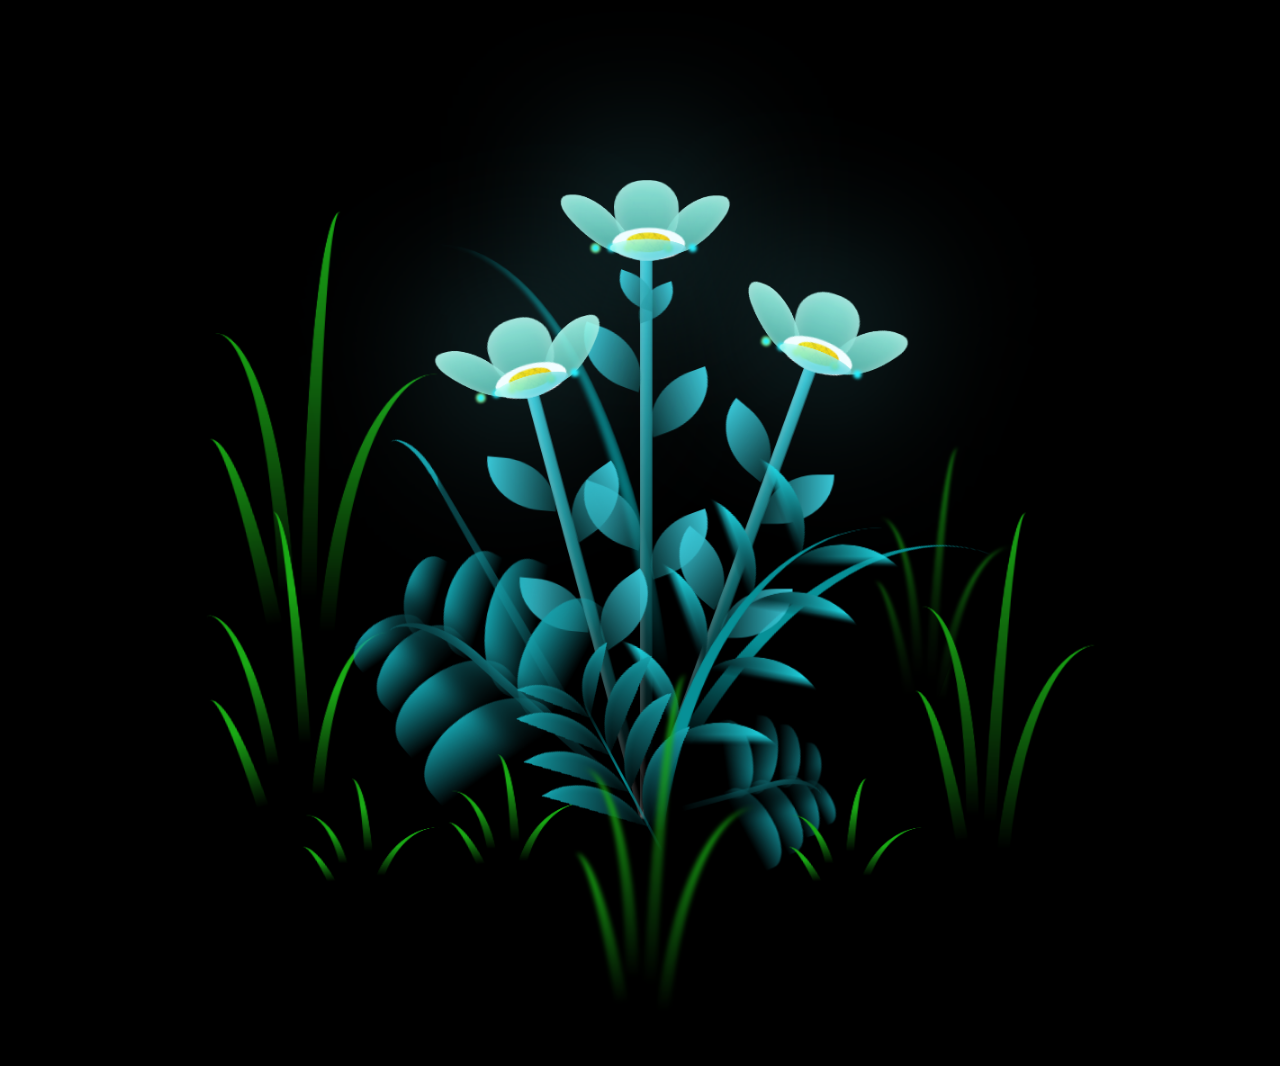
<file: animation.html>
<!DOCTYPE html>
<html lang="tr">
<head>
    <meta charset="UTF-8">
    <meta name="viewport" content="width=device-width, initial-scale=1.0">
    <title>Sana Özel Bir Sürpriz</title>
    <style>
        /* Temel Ayarlar */
        *, *::after, *::before { padding: 0; margin: 0; box-sizing: border-box; }
        :root { --dark-color: #000000; 
                /* ORİJİNAL ANİMASYON RENK TANIMLARI */
                --flower-petal-light: #a7ffee;
                --flower-petal-dark: #39c6d6; 
                --stem-color: #159faa;        
                --petal-shadow: rgba(255, 255, 255, 0.5); 
        }
        
        body {
            background-color: var(--dark-color);
            display: flex;
            justify-content: center;
            align-items: flex-end; 
            min-height: 100vh;
            overflow: hidden;
        }

        /* --- PC/MASAÜSTÜ AYARLARI (Varsayılan: Geniş Ekranlar) --- */
        /* PC'de orijinal boyutu koru */
        .flowers { position: relative; transform: scale(0.9); }
        .flower { position: absolute; bottom: 10vmin; transform-origin: bottom center; z-index: 10; --fl-speed: 0.8s; }
        
        
        /* --- MOBİL AYARLAR (Media Query: Maksimum 768px genişlik için) --- */
    @media (max-width: 768px) {
    /* Çiçeğin mobil boyutu (Hala küçük geliyorsa 1.4, 1.5 gibi değerlere çıkarabilirsiniz) */
    .flowers { 
        transform: scale(1.3); 
    }
    
    /* Çiçeği tam ortalamak için flower sınıfını güncelliyoruz */
    .flower { 
        /* Dikey Ortalamayı Garanti Eder */
        bottom: 50%; 
        transform: translateY(50%); 

        /* Yatay Ortalamayı Garanti Eder */
        left: 50%;
        transform: translateX(-50%) translateY(50%); /* Dikey transform ile birleştirildi */
    }
}

        /* ----- ÇİÇEK ANİMASYONU CSS'İNİN GERİ KALANI (HİÇ DEĞİŞMEYEN KISIM) ----- */
        .night { position: fixed; left: 50%; top: 0; transform: translateX(-50%); width: 100%; height: 100%; filter: blur(0.1vmin); }

        .flower--1 { animation: moving-flower-1 4s linear infinite; }
        .flower--1 .flower__line { height: 70vmin; animation-delay: 0.3s; }
        .flower--1 .flower__line__leaf--1 { animation: blooming-leaf-right var(--fl-speed) 1.6s backwards; }
        .flower--1 .flower__line__leaf--2 { animation: blooming-leaf-right var(--fl-speed) 1.4s backwards; }
        .flower--1 .flower__line__leaf--3 { animation: blooming-leaf-left var(--fl-speed) 1.2s backwards; }
        .flower--1 .flower__line__leaf--4 { animation: blooming-leaf-left var(--fl-speed) 1s backwards; }
        .flower--1 .flower__line__leaf--5 { animation: blooming-leaf-right var(--fl-speed) 1.8s backwards; }
        .flower--1 .flower__line__leaf--6 { animation: blooming-leaf-left var(--fl-speed) 2s backwards; }
        .flower--2 { left: 50%; transform: rotate(20deg); animation: moving-flower-2 4s linear infinite; }
        .flower--2 .flower__line { height: 60vmin; animation-delay: 0.6s; }
        .flower--2 .flower__line__leaf--1 { animation: blooming-leaf-right var(--fl-speed) 1.9s backwards; }
        .flower--2 .flower__line__leaf--2 { animation: blooming-leaf-right var(--fl-speed) 1.7s backwards; }
        .flower--2 .flower__line__leaf--3 { animation: blooming-leaf-left var(--fl-speed) 1.5s backwards; }
        .flower--2 .flower__line__leaf--4 { animation: blooming-leaf-left var(--fl-speed) 1.3s backwards; }
        .flower--3 { left: 50%; transform: rotate(-15deg); animation: moving-flower-3 4s linear infinite; }
        .flower--3 .flower__line { animation-delay: 0.9s; }
        .flower--3 .flower__line__leaf--1 { animation: blooming-leaf-right var(--fl-speed) 2.5s backwards; }
        .flower--3 .flower__line__leaf--2 { animation: blooming-leaf-right var(--fl-speed) 2.3s backwards; }
        .flower--3 .flower__line__leaf--3 { animation: blooming-leaf-left var(--fl-speed) 2.1s backwards; }
        .flower--3 .flower__line__leaf--4 { animation: blooming-leaf-left var(--fl-speed) 1.9s backwards; }
        .flower__leafs { position: relative; animation: blooming-flower 2s backwards; }
        .flower__leafs--1 { animation-delay: 1.1s; }
        .flower__leafs--2 { animation-delay: 1.4s; }
        .flower__leafs--3 { animation-delay: 1.7s; }
        .flower__leafs::after { content: ""; position: absolute; left: 0; top: 0; transform: translate(-50%, -100%); width: 8vmin; height: 8vmin; background-color: #6bf0ff; filter: blur(10vmin); }
        .flower__leaf { position: absolute; bottom: 0; left: 50%; width: 8vmin; height: 11vmin; border-radius: 51% 49% 47% 53%/44% 45% 55% 69%; background-color: #a7ffee; background-image: linear-gradient(to top, #54b8aa, #a7ffee); transform-origin: bottom center; opacity: 0.9; box-shadow: inset 0 0 2vmin rgba(255, 255, 255, 0.5); }
        .flower__leaf--1 { transform: translate(-10%, 1%) rotateY(40deg) rotateX(-50deg); }
        .flower__leaf--2 { transform: translate(-50%, -4%) rotateX(40deg); }
        .flower__leaf--3 { transform: translate(-90%, 0%) rotateY(45deg) rotateX(50deg); }
        .flower__leaf--4 { width: 8vmin; height: 8vmin; transform-origin: bottom left; border-radius: 4vmin 10vmin 4vmin 4vmin; transform: translate(0%, 18%) rotateX(70deg) rotate(-43deg); background-image: linear-gradient(to top, #39c6d6, #a7ffee); z-index: 1; opacity: 0.8; }
        .flower__white-circle { position: absolute; left: -3.5vmin; top: -3vmin; width: 9vmin; height: 4vmin; border-radius: 50%; background-color: #fff; }
        .flower__white-circle::after { content: ""; position: absolute; left: 50%; top: 45%; transform: translate(-50%, -50%); width: 60%; height: 60%; border-radius: inherit; background-image: repeating-linear-gradient(300deg, rgba(0, 0, 0, 0.03) 0px, rgba(0, 0, 0, 0.03) 1px, transparent 1px, transparent 12px), repeating-linear-gradient(45deg, rgba(0, 0, 0, 0.03) 0px, rgba(0, 0, 0, 0.03) 1px, transparent 1px, transparent 12px), repeating-linear-gradient(67.5deg, rgba(0, 0, 0, 0.03) 0px, rgba(0, 0, 0, 0.03) 1px, transparent 1px, transparent 12px), repeating-linear-gradient(135deg, rgba(0, 0, 0, 0.03) 0px, rgba(0, 0, 0, 0.03) 1px, transparent 1px, transparent 12px), repeating-linear-gradient(45deg, rgba(0, 0, 0, 0.03) 0px, rgba(0, 0, 0, 0.03) 1px, transparent 1px, transparent 12px), repeating-linear-gradient(112.5deg, rgba(0, 0, 0, 0.03) 0px, rgba(0, 0, 0, 0.03) 1px, transparent 1px, transparent 12px), repeating-linear-gradient(112.5deg, rgba(0, 0, 0, 0.03) 0px, rgba(0, 0, 0, 0.03) 1px, transparent 1px, transparent 12px), repeating-linear-gradient(45deg, rgba(0, 0, 0, 0.03) 0px, rgba(0, 0, 0, 0.03) 1px, transparent 1px, transparent 12px), repeating-linear-gradient(22.5deg, rgba(0, 0, 0, 0.03) 0px, rgba(0, 0, 0, 0.03) 1px, transparent 1px, transparent 12px), repeating-linear-gradient(45deg, rgba(0, 0, 0, 0.03) 0px, rgba(0, 0, 0, 0.03) 1px, transparent 1px, transparent 12px), repeating-linear-gradient(22.5deg, rgba(0, 0, 0, 0.03) 0px, rgba(0, 0, 0, 0.03) 1px, transparent 1px, transparent 12px), repeating-linear-gradient(135deg, rgba(0, 0, 0, 0.03) 0px, rgba(0, 0, 0, 0.03) 1px, transparent 1px, transparent 12px), repeating-linear-gradient(157.5deg, rgba(0, 0, 0, 0.03) 0px, rgba(0, 0, 0, 0.03) 1px, transparent 1px, transparent 12px), repeating-linear-gradient(67.5deg, rgba(0, 0, 0, 0.03) 0px, rgba(0, 0, 0, 0.03) 1px, transparent 1px, transparent 12px), repeating-linear-gradient(67.5deg, rgba(0, 0, 0, 0.03) 0px, rgba(0, 0, 0, 0.03) 1px, transparent 1px, transparent 12px), linear-gradient(90deg, #ffeb12, #ffce00); }
        .flower__line { height: 55vmin; width: 1.5vmin; background-image: linear-gradient(to left, rgba(0, 0, 0, 0.2), transparent, rgba(255, 255, 255, 0.2)), linear-gradient(to top, transparent 10%, #14757a, #39c6d6); box-shadow: inset 0 0 2px rgba(0, 0, 0, 0.5); animation: grow-flower-tree 4s backwards; }
        .flower__line__leaf { --w: 7vmin; --h: calc(var(--w) + 2vmin); position: absolute; top: 20%; left: 90%; width: var(--w); height: var(--h); border-top-right-radius: var(--h); border-bottom-left-radius: var(--h); background-image: linear-gradient(to top, rgba(20, 117, 122, 0.4), #39c6d6); }
        .flower__line__leaf--1 { transform: rotate(70deg) rotateY(30deg); }
        .flower__line__leaf--2 { top: 45%; transform: rotate(70deg) rotateY(30deg); }
        .flower__line__leaf--3, .flower__line__leaf--4, .flower__line__leaf--6 { border-top-right-radius: 0; border-bottom-left-radius: 0; border-top-left-radius: var(--h); border-bottom-right-radius: var(--h); left: -460%; top: 12%; transform: rotate(-70deg) rotateY(30deg); }
        .flower__line__leaf--4 { top: 40%; }
        .flower__line__leaf--5 { top: 0; transform-origin: left; transform: rotate(70deg) rotateY(30deg) scale(0.6); }
        .flower__line__leaf--6 { top: -2%; left: -450%; transform-origin: right; transform: rotate(-70deg) rotateY(30deg) scale(0.6); }
        .flower__light { position: absolute; bottom: 0vmin; width: 1vmin; height: 1vmin; background-color: #fffb00; border-radius: 50%; filter: blur(0.2vmin); animation: light-ans 4s linear infinite backwards; }
        .flower__light:nth-child(odd) { background-color: #23f0ff; }
        .flower__light--1 { left: -2vmin; animation-delay: 1s; }
        .flower__light--2 { left: 3vmin; animation-delay: 0.5s; }
        .flower__light--3 { left: -6vmin; animation-delay: 0.3s; }
        .flower__light--4 { left: 6vmin; animation-delay: 0.9s; }
        .flower__light--5 { left: -1vmin; animation-delay: 1.5s; }
        .flower__light--6 { left: -4vmin; animation-delay: 3s; }
        .flower__light--7 { left: 3vmin; animation-delay: 2s; }
        .flower__light--8 { left: -6vmin; animation-delay: 3.5s; }
        .flower__grass { --c: #159faa; --line-w: 1.5vmin; position: absolute; bottom: 12vmin; left: -7vmin; display: flex; flex-direction: column; align-items: flex-end; z-index: 20; transform-origin: bottom center; transform: rotate(-48deg) rotateY(40deg); }
        .flower__grass--1 { animation: moving-grass 2s linear infinite; }
        .flower__grass--2 { left: 2vmin; bottom: 10vmin; transform: scale(0.5) rotate(75deg) rotateX(10deg) rotateY(-200deg); opacity: 0.8; z-index: 0; animation: moving-grass--2 1.5s linear infinite; }
        .flower__grass--top { width: 7vmin; height: 10vmin; border-top-right-radius: 100%; border-right: var(--line-w) solid var(--c); transform-origin: bottom center; transform: rotate(-2deg); }
        .flower__grass--bottom { margin-top: -2px; width: var(--line-w); height: 25vmin; background-image: linear-gradient(to top, transparent, var(--c)); }
        .flower__grass__leaf { --size: 10vmin; position: absolute; width: calc(var(--size) * 2.1); height: var(--size); border-top-left-radius: 100%; border-top-right-radius: 100%; background-image: linear-gradient(to top, transparent, transparent 30%, var(--c)); z-index: 100; }
        .flower__grass__leaf--1 { top: -6%; left: 30%; --size: 6vmin; transform: rotate(-20deg); animation: growing-grass-ans--1 2s 2.6s backwards; }
        @keyframes growing-grass-ans--1 { 0% { transform-origin: bottom left; transform: rotate(-20deg) scale(0); } }
        .flower__grass__leaf--2 { top: -5%; left: -110%; --size: 6vmin; transform: rotate(10deg); animation: growing-grass-ans--2 2s 2.4s linear backwards; }
        @keyframes growing-grass-ans--2 { 0% { transform-origin: bottom right; transform: rotate(10deg) scale(0); } }
        .flower__grass__leaf--3 { top: 5%; left: 60%; --size: 8vmin; transform: rotate(-18deg) rotateX(-20deg); animation: growing-grass-ans--3 2s 2.2s linear backwards; }
        @keyframes growing-grass-ans--3 { 0% { transform-origin: bottom left; transform: rotate(-18deg) rotateX(-20deg) scale(0); } }
        .flower__grass__leaf--4 { top: 6%; left: -135%; --size: 8vmin; transform: rotate(2deg); animation: growing-grass-ans--4 2s 2s linear backwards; }
        @keyframes growing-grass-ans--4 { 0% { transform-origin: bottom right; transform: rotate(2deg) scale(0); } }
        .flower__grass__leaf--5 { top: 20%; left: 60%; --size: 10vmin; transform: rotate(-24deg) rotateX(-20deg); animation: growing-grass-ans--5 2s 1.8s linear backwards; }
        @keyframes growing-grass-ans--5 { 0% { transform-origin: bottom left; transform: rotate(-24deg) rotateX(-20deg) scale(0); } }
        .flower__grass__leaf--6 { top: 22%; left: -180%; --size: 10vmin; transform: rotate(10deg); animation: growing-grass-ans--6 2s 1.6s linear backwards; }
        @keyframes growing-grass-ans--6 { 0% { transform-origin: bottom right; transform: rotate(10deg) scale(0); } }
        .flower__grass__leaf--7 { top: 39%; left: 70%; --size: 10vmin; transform: rotate(-10deg); animation: growing-grass-ans--7 2s 1.4s linear backwards; }
        @keyframes growing-grass-ans--7 { 0% { transform-origin: bottom left; transform: rotate(-10deg) scale(0); } }
        .flower__grass__leaf--8 { top: 40%; left: -215%; --size: 11vmin; transform: rotate(10deg); animation: growing-grass-ans--8 2s 1.2s linear backwards; }
        @keyframes growing-grass-ans--8 { 0% { transform-origin: bottom right; transform: rotate(10deg) scale(0); } }
        .flower__grass__overlay { position: absolute; top: -10%; right: 0%; width: 100%; height: 100%; background-color: rgba(0, 0, 0, 0.6); filter: blur(1.5vmin); z-index: 100; }
        .flower__g-long { --w: 2vmin; --h: 6vmin; --c: #159faa; position: absolute; bottom: 10vmin; left: -3vmin; transform-origin: bottom center; transform: rotate(-30deg) rotateY(-20deg); display: flex; flex-direction: column; align-items: flex-end; animation: flower-g-long-ans 3s linear infinite; }
        @keyframes flower-g-long-ans { 0%, 100% { transform: rotate(-30deg) rotateY(-20deg); } 50% { transform: rotate(-32deg) rotateY(-20deg); } }
        .flower__g-long__top { top: calc(var(--h) * -1); width: calc(var(--w) + 1vmin); height: var(--h); border-top-right-radius: 100%; border-right: 0.7vmin solid var(--c); transform: translate(-0.7vmin, 1vmin); }
        .flower__g-long__bottom { width: var(--w); height: 50vmin; transform-origin: bottom center; background-image: linear-gradient(to top, transparent 30%, var(--c)); box-shadow: inset 0 0 2px rgba(0, 0, 0, 0.5); clip-path: polygon(35% 0, 65% 1%, 100% 100%, 0% 100%); }
        .flower__g-right { position: absolute; bottom: 6vmin; left: -2vmin; transform-origin: bottom left; transform: rotate(20deg); }
        .flower__g-right .leaf { width: 30vmin; height: 50vmin; border-top-left-radius: 100%; border-left: 2vmin solid #079097; background-image: linear-gradient(to bottom, transparent, var(--dark-color) 60%); -webkit-mask-image: linear-gradient(to top, transparent 30%, #079097 60%); }
        .flower__g-right--1 { animation: flower-g-right-ans 2.5s linear infinite; }
        .flower__g-right--2 { left: 5vmin; transform: rotateY(-180deg); animation: flower-g-right-ans--2 3s linear infinite; }
        .flower__g-right--2 .leaf { height: 75vmin; filter: blur(0.3vmin); opacity: 0.8; }
        @keyframes flower-g-right-ans { 0%, 100% { transform: rotate(20deg); } 50% { transform: rotate(24deg) rotateX(-20deg); } }
        @keyframes flower-g-right-ans--2 { 0%, 100% { transform: rotateY(-180deg) rotate(0deg) rotateX(-20deg); } 50% { transform: rotateY(-180deg) rotate(6deg) rotateX(-20deg); } }
        .flower__g-front { position: absolute; bottom: 6vmin; left: 2.5vmin; z-index: 100; transform-origin: bottom center; transform: rotate(-28deg) rotateY(30deg) scale(1.04); animation: flower__g-front-ans 2s linear infinite; }
        @keyframes flower__g-front-ans { 0%, 100% { transform: rotate(-28deg) rotateY(30deg) scale(1.04); } 50% { transform: rotate(-35deg) rotateY(40deg) scale(1.04); } }
        .flower__g-front__line { width: 0.3vmin; height: 20vmin; background-image: linear-gradient(to top, transparent, #079097, transparent 100%); position: relative; }
        .flower__g-front__leaf-wrapper { position: absolute; top: 0; left: 0; transform-origin: bottom left; transform: rotate(10deg); }
        .flower__g-front__leaf-wrapper:nth-child(even) { left: 0vmin; transform: rotateY(-180deg) rotate(5deg); animation: flower__g-front__leaf-left-ans 1s ease-in backwards; }
        .flower__g-front__leaf-wrapper:nth-child(odd) { animation: flower__g-front__leaf-ans 1s ease-in backwards; }
        .flower__g-front__leaf-wrapper--1 { top: -8vmin; transform: scale(0.7); animation: flower__g-front__leaf-ans 1s 5.5s ease-in backwards !important; }
        .flower__g-front__leaf-wrapper--2 { top: -8vmin; transform: rotateY(-180deg) scale(0.7) !important; animation: flower__g-front__leaf-left-ans-2 1s 4.6s ease-in backwards !important; }
        @keyframes flower__g-front__leaf-left-ans-2 { 0% { transform: rotateY(-180deg) scale(0); } }
        .flower__g-front__leaf-wrapper--3 { top: -3vmin; animation: flower__g-front__leaf-ans 1s 4.9s ease-in backwards; }
        .flower__g-front__leaf-wrapper--4 { top: -3vmin; transform: rotateY(-180deg) scale(0.9) !important; animation: flower__g-front__leaf-left-ans-2 1s 4.6s ease-in backwards !important; }
        .flower__g-front__leaf-wrapper--5, .flower__g-front__leaf-wrapper--6 { top: 2vmin; }
        .flower__g-front__leaf-wrapper--7, .flower__g-front__leaf-wrapper--8 { top: 6.5vmin; }
        .flower__g-front__leaf-wrapper--2 { animation-delay: 5.2s !important; }
        .flower__g-front__leaf-wrapper--3 { animation-delay: 4.9s !important; }
        .flower__g-front__leaf-wrapper--5 { animation-delay: 4.3s !important; }
        .flower__g-front__leaf-wrapper--6 { animation-delay: 4.1s !important; }
        .flower__g-front__leaf-wrapper--7 { animation-delay: 3.8s !important; }
        .flower__g-front__leaf-wrapper--8 { animation-delay: 3.5s !important; }
        @keyframes flower__g-front__leaf-ans { 0% { transform: rotate(10deg) scale(0); } }
        @keyframes flower__g-front__leaf-left-ans { 0% { transform: rotateY(-180deg) rotate(5deg) scale(0); } }
        .flower__g-front__leaf { width: 10vmin; height: 10vmin; border-radius: 100% 0% 0% 100%/100% 100% 0% 0%; box-shadow: inset 0 2px 1vmin rgba(44, 238, 252, 0.2); background-image: linear-gradient(to bottom left, transparent, var(--dark-color)), linear-gradient(to bottom right, #159faa 50%, transparent 50%, transparent); -webkit-mask-image: linear-gradient(to bottom right, #159faa 50%, transparent 50%, transparent); mask-image: linear-gradient(to bottom right, #159faa 50%, transparent 50%, transparent); }
        .flower__g-fr { position: absolute; bottom: -4vmin; left: vmin; transform-origin: bottom left; z-index: 10; animation: flower__g-fr-ans 2s linear infinite; }
        @keyframes flower__g-fr-ans { 0%, 100% { transform: rotate(2deg); } 50% { transform: rotate(4deg); } }
        .flower__g-fr .leaf { width: 30vmin; height: 50vmin; border-top-left-radius: 100%; border-left: 2vmin solid #079097; -webkit-mask-image: linear-gradient(to top, transparent 25%, #079097 50%); position: relative; z-index: 1; }
        .flower__g-fr__leaf { position: absolute; top: 0; left: 0; width: 10vmin; height: 10vmin; border-radius: 100% 0% 0% 100%/100% 100% 0% 0%; box-shadow: inset 0 2px 1vmin rgba(44, 238, 252, 0.2); background-image: linear-gradient(to bottom left, transparent, var(--dark-color) 98%), linear-gradient(to bottom right, #23f0ff 45%, transparent 50%, transparent); -webkit-mask-image: linear-gradient(135deg, #159faa 40%, transparent 50%, transparent); }
        .flower__g-fr__leaf--1 { left: 20vmin; transform: rotate(45deg); animation: flower__g-fr-leaft-ans-1 0.5s 5.2s linear backwards; }
        @keyframes flower__g-fr-leaft-ans-1 { 0% { transform-origin: left; transform: rotate(45deg) scale(0); } }
        .flower__g-fr__leaf--2 { left: 12vmin; top: -7vmin; transform: rotate(25deg) rotateY(-180deg); animation: flower__g-fr-leaft-ans-6 0.5s 5s linear backwards; }
        .flower__g-fr__leaf--3 { left: 15vmin; top: 6vmin; transform: rotate(55deg); animation: flower__g-fr-leaft-ans-5 0.5s 4.8s linear backwards; }
        .flower__g-fr__leaf--4 { left: 6vmin; top: -2vmin; transform: rotate(25deg) rotateY(-180deg); animation: flower__g-fr-leaft-ans-6 0.5s 4.6s linear backwards; }
        .flower__g-fr__leaf--5 { left: 10vmin; top: 14vmin; transform: rotate(55deg); animation: flower__g-fr-leaft-ans-5 0.5s 4.4s linear backwards; }
        @keyframes flower__g-fr-leaft-ans-5 { 0% { transform-origin: left; transform: rotate(55deg) scale(0); } }
        .flower__g-fr__leaf--6 { left: 0vmin; top: 6vmin; transform: rotate(25deg) rotateY(-180deg); animation: flower__g-fr-leaft-ans-6 0.5s 4.2s linear backwards; }
        @keyframes flower__g-fr-leaft-ans-6 { 0% { transform-origin: right; transform: rotate(25deg) rotateY(-180deg) scale(0); } }
        .flower__g-fr__leaf--7 { left: 5vmin; top: 22vmin; transform: rotate(45deg); animation: flower__g-fr-leaft-ans-7 0.5s 4s linear backwards; }
        @keyframes flower__g-fr-leaft-ans-7 { 0% { transform-origin: left; transform: rotate(45deg) scale(0); } }
        .flower__g-fr__leaf--8 { left: -4vmin; top: 15vmin; transform: rotate(15deg) rotateY(-180deg); animation: flower__g-fr-leaft-ans-8 0.5s 3.8s linear backwards; }
        @keyframes flower__g-fr-leaft-ans-8 { 0% { transform-origin: right; transform: rotate(15deg) rotateY(-180deg) scale(0); } }
        .long-g { position: absolute; bottom: 25vmin; left: -42vmin; transform-origin: bottom left; }
        .long-g--1 { bottom: 0vmin; transform: scale(0.8) rotate(-5deg); }
        .long-g--1 .leaf { -webkit-mask-image: linear-gradient(to top, transparent 40%, #079097 80%) !important; }
        .long-g--1 .leaf--1 { --w: 5vmin; --h: 60vmin; left: -2vmin; transform: rotate(3deg) rotateY(-180deg); }
        .long-g--2, .long-g--3 { bottom: -3vmin; left: -35vmin; transform-origin: center; transform: scale(0.6) rotateX(60deg); }
        .long-g--2 .leaf, .long-g--3 .leaf { -webkit-mask-image: linear-gradient(to top, transparent 50%, #079097 80%) !important; }
        .long-g--2 .leaf--1, .long-g--3 .leaf--1 { left: -1vmin; transform: rotateY(-180deg); }
        .long-g--3 { left: -17vmin; bottom: 0vmin; }
        .long-g--3 .leaf { -webkit-mask-image: linear-gradient(to top, transparent 40%, #079097 80%) !important; }
        .long-g--4 { left: 25vmin; bottom: -3vmin; transform-origin: center; transform: scale(0.6) rotateX(60deg); }
        .long-g--4 .leaf { -webkit-mask-image: linear-gradient(to top, transparent 50%, #079097 80%) !important; }
        .long-g--5 { left: 42vmin; bottom: 0vmin; transform: scale(0.8) rotate(2deg); }
        .long-g--6 { left: 0vmin; bottom: -20vmin; z-index: 100; filter: blur(0.3vmin); transform: scale(0.8) rotate(2deg); }
        .long-g--7 { left: 35vmin; bottom: 20vmin; z-index: -1; filter: blur(0.3vmin); transform: scale(0.6) rotate(2deg); opacity: 0.7; }
        .long-g .leaf { --w: 15vmin; --h: 40vmin; --c: #1aaa15; position: absolute; bottom: 0; width: var(--w); height: var(--h); border-top-left-radius: 100%; border-left: 2vmin solid var(--c); -webkit-mask-image: linear-gradient(to top, transparent 20%, var(--dark-color)); transform-origin: bottom center; }
        .long-g .leaf--0 { left: 2vmin; animation: leaf-ans-1 4s linear infinite; }
        .long-g .leaf--1 { --w: 5vmin; --h: 60vmin; animation: leaf-ans-1 4s linear infinite; }
        .long-g .leaf--2 { --w: 10vmin; --h: 40vmin; left: -0.5vmin; bottom: 5vmin; transform-origin: bottom left; transform: rotateY(-180deg); animation: leaf-ans-2 3s linear infinite; }
        .long-g .leaf--3 { --w: 5vmin; --h: 30vmin; left: -1vmin; bottom: 3.2vmin; transform-origin: bottom left; transform: rotate(-10deg) rotateY(-180deg); animation: leaf-ans-3 3s linear infinite; }
        @keyframes leaf-ans-1 { 0%, 100% { transform: rotate(-5deg) scale(1); } 50% { transform: rotate(5deg) scale(1.1); } }
        @keyframes leaf-ans-2 { 0%, 100% { transform: rotateY(-180deg) rotate(5deg); } 50% { transform: rotateY(-180deg) rotate(0deg) scale(1.1); } }
        @keyframes leaf-ans-3 { 0%, 100% { transform: rotate(-10deg) rotateY(-180deg); } 50% { transform: rotate(-20deg) rotateY(-180deg); } }
        .grow-ans { animation: grow-ans 2s var(--d) backwards; }
        @keyframes grow-ans { 0% { transform: scale(0); opacity: 0; } }
        @keyframes light-ans { 0% { opacity: 0; transform: translateY(0vmin); } 25% { opacity: 1; transform: translateY(-5vmin) translateX(-2vmin); } 50% { opacity: 1; transform: translateY(-15vmin) translateX(2vmin); filter: blur(0.2vmin); } 75% { transform: translateY(-20vmin) translateX(-2vmin); filter: blur(0.2vmin); } 100% { transform: translateY(-30vmin); opacity: 0; filter: blur(1vmin); } }
        @keyframes moving-flower-1 { 0%, 100% { transform: rotate(2deg); } 50% { transform: rotate(-2deg); } }
        @keyframes moving-flower-2 { 0%, 100% { transform: rotate(18deg); } 50% { transform: rotate(14deg); } }
        @keyframes moving-flower-3 { 0%, 100% { transform: rotate(-18deg); } 50% { transform: rotate(-20deg) rotateY(-10deg); } }
        @keyframes blooming-leaf-right { 0% { transform-origin: left; transform: rotate(70deg) rotateY(30deg) scale(0); } }
        @keyframes blooming-leaf-left { 0% { transform-origin: right; transform: rotate(-70deg) rotateY(30deg) scale(0); } }
        @keyframes grow-flower-tree { 0% { height: 0; border-radius: 1vmin; } }
        @keyframes blooming-flower { 0% { transform: scale(0); } }
        @keyframes moving-grass { 0%, 100% { transform: rotate(-48deg) rotateY(40deg); } 50% { transform: rotate(-50deg) rotateY(40deg); } }
        @keyframes moving-grass--2 { 0%, 100% { transform: scale(0.5) rotate(75deg) rotateX(10deg) rotateY(-200deg); } 50% { transform: scale(0.5) rotate(79deg) rotateX(10deg) rotateY(-200deg); } }
        .growing-grass { animation: growing-grass-ans 1s 2s backwards; }
        @keyframes growing-grass-ans { 0% { transform: scale(0); } }
        .not-loaded * { animation-play-state: paused !important; }
        /* ----- ÇİÇEK ANİMASYONU CSS'İ BİTİYOR ----- */
    </style>
</head>
<body>
    
    <div id="flower-container">
        
        <div class="night"></div>
        <div class="flowers">
            <div class="flower flower--1">
                <div class="flower__leafs flower__leafs--1">
                    <div class="flower__leaf flower__leaf--1"></div>
                    <div class="flower__leaf flower__leaf--2"></div>
                    <div class="flower__leaf flower__leaf--3"></div>
                    <div class="flower__leaf flower__leaf--4"></div>
                    <div class="flower__white-circle"></div>

                    <div class="flower__light flower__light--1"></div>
                    <div class="flower__light flower__light--2"></div>
                    <div class="flower__light flower__light--3"></div>
                    <div class="flower__light flower__light--4"></div>
                    <div class="flower__light flower__light--5"></div>
                    <div class="flower__light flower__light--6"></div>
                    <div class="flower__light flower__light--7"></div>
                    <div class="flower__light flower__light--8"></div>
                </div>
                <div class="flower__line">
                    <div class="flower__line__leaf flower__line__leaf--1"></div>
                    <div class="flower__line__leaf flower__line__leaf--2"></div>
                    <div class="flower__line__leaf flower__line__leaf--3"></div>
                    <div class="flower__line__leaf flower__line__leaf--4"></div>
                    <div class="flower__line__leaf flower__line__leaf--5"></div>
                    <div class="flower__line__leaf flower__line__leaf--6"></div>
                </div>
            </div>

            <div class="flower flower--2">
                <div class="flower__leafs flower__leafs--2">
                    <div class="flower__leaf flower__leaf--1"></div>
                    <div class="flower__leaf flower__leaf--2"></div>
                    <div class="flower__leaf flower__leaf--3"></div>
                    <div class="flower__leaf flower__leaf--4"></div>
                    <div class="flower__white-circle"></div>

                    <div class="flower__light flower__light--1"></div>
                    <div class="flower__light flower__light--2"></div>
                    <div class="flower__light flower__light--3"></div>
                    <div class="flower__light flower__light--4"></div>
                    <div class="flower__light flower__light--5"></div>
                    <div class="flower__light flower__light--6"></div>
                    <div class="flower__light flower__light--7"></div>
                    <div class="flower__light flower__light--8"></div>
                </div>
                <div class="flower__line">
                    <div class="flower__line__leaf flower__line__leaf--1"></div>
                    <div class="flower__line__leaf flower__line__leaf--2"></div>
                    <div class="flower__line__leaf flower__line__leaf--3"></div>
                    <div class="flower__line__leaf flower__line__leaf--4"></div>
                </div>
            </div>

            <div class="flower flower--3">
                <div class="flower__leafs flower__leafs--3">
                    <div class="flower__leaf flower__leaf--1"></div>
                    <div class="flower__leaf flower__leaf--2"></div>
                    <div class="flower__leaf flower__leaf--3"></div>
                    <div class="flower__leaf flower__leaf--4"></div>
                    <div class="flower__white-circle"></div>

                    <div class="flower__light flower__light--1"></div>
                    <div class="flower__light flower__light--2"></div>
                    <div class="flower__light flower__light--3"></div>
                    <div class="flower__light flower__light--4"></div>
                    <div class="flower__light flower__light--5"></div>
                    <div class="flower__light flower__light--6"></div>
                    <div class="flower__light flower__light--7"></div>
                    <div class="flower__light flower__light--8"></div>
                </div>
                <div class="flower__line">
                    <div class="flower__line__leaf flower__line__leaf--1"></div>
                    <div class="flower__line__leaf flower__line__leaf--2"></div>
                    <div class="flower__line__leaf flower__line__leaf--3"></div>
                    <div class="flower__line__leaf flower__line__leaf--4"></div>
                </div>
            </div>

            <div class="grow-ans" style="--d:1.2s">
                <div class="flower__g-long">
                    <div class="flower__g-long__top"></div>
                    <div class="flower__g-long__bottom"></div>
                </div>
            </div>

            <div class="growing-grass">
                <div class="flower__grass flower__grass--1">
                    <div class="flower__grass--top"></div>
                    <div class="flower__grass--bottom"></div>
                    <div class="flower__grass__leaf flower__grass__leaf--1"></div>
                    <div class="flower__grass__leaf flower__grass__leaf--2"></div>
                    <div class="flower__grass__leaf flower__grass__leaf--3"></div>
                    <div class="flower__grass__leaf flower__grass__leaf--4"></div>
                    <div class="flower__grass__leaf flower__grass__leaf--5"></div>
                    <div class="flower__grass__leaf flower__grass__leaf--6"></div>
                    <div class="flower__grass__leaf flower__grass__leaf--7"></div>
                    <div class="flower__grass__leaf flower__grass__leaf--8"></div>
                    <div class="flower__grass__overlay"></div>
                </div>
            </div>

            <div class="growing-grass">
                <div class="flower__grass flower__grass--2">
                    <div class="flower__grass--top"></div>
                    <div class="flower__grass--bottom"></div>
                    <div class="flower__grass__leaf flower__grass__leaf--1"></div>
                    <div class="flower__grass__leaf flower__grass__leaf--2"></div>
                    <div class="flower__grass__leaf flower__grass__leaf--3"></div>
                    <div class="flower__grass__leaf flower__grass__leaf--4"></div>
                    <div class="flower__grass__leaf flower__grass__leaf--5"></div>
                    <div class="flower__grass__leaf flower__grass__leaf--6"></div>
                    <div class="flower__grass__leaf flower__grass__leaf--7"></div>
                    <div class="flower__grass__leaf flower__grass__leaf--8"></div>
                    <div class="flower__grass__overlay"></div>
                </div>
            </div>

            <div class="grow-ans" style="--d:2.4s">
                <div class="flower__g-right flower__g-right--1">
                    <div class="leaf"></div>
                </div>
            </div>

            <div class="grow-ans" style="--d:2.8s">
                <div class="flower__g-right flower__g-right--2">
                    <div class="leaf"></div>
                </div>
            </div>

            <div class="grow-ans" style="--d:2.8s">
                <div class="flower__g-front">
                    <div class="flower__g-front__leaf-wrapper flower__g-front__leaf-wrapper--1">
                        <div class="flower__g-front__leaf"></div>
                    </div>
                    <div class="flower__g-front__leaf-wrapper flower__g-front__leaf-wrapper--2">
                        <div class="flower__g-front__leaf"></div>
                    </div>
                    <div class="flower__g-front__leaf-wrapper flower__g-front__leaf-wrapper--3">
                        <div class="flower__g-front__leaf"></div>
                    </div>
                    <div class="flower__g-front__leaf-wrapper flower__g-front__leaf-wrapper--4">
                        <div class="flower__g-front__leaf"></div>
                    </div>
                    <div class="flower__g-front__leaf-wrapper flower__g-front__leaf-wrapper--5">
                        <div class="flower__g-front__leaf"></div>
                    </div>
                    <div class="flower__g-front__leaf-wrapper flower__g-front__leaf-wrapper--6">
                        <div class="flower__g-front__leaf"></div>
                    </div>
                    <div class="flower__g-front__leaf-wrapper flower__g-front__leaf-wrapper--7">
                        <div class="flower__g-front__leaf"></div>
                    </div>
                    <div class="flower__g-front__leaf-wrapper flower__g-front__leaf-wrapper--8">
                        <div class="flower__g-front__leaf"></div>
                    </div>
                    <div class="flower__g-front__line"></div>
                </div>
            </div>

            <div class="grow-ans" style="--d:3.2s">
                <div class="flower__g-fr">
                    <div class="leaf"></div>
                    <div class="flower__g-fr__leaf flower__g-fr__leaf--1"></div>
                    <div class="flower__g-fr__leaf flower__g-fr__leaf--2"></div>
                    <div class="flower__g-fr__leaf flower__g-fr__leaf--3"></div>
                    <div class="flower__g-fr__leaf flower__g-fr__leaf--4"></div>
                    <div class="flower__g-fr__leaf flower__g-fr__leaf--5"></div>
                    <div class="flower__g-fr__leaf flower__g-fr__leaf--6"></div>
                    <div class="flower__g-fr__leaf flower__g-fr__leaf--7"></div>
                    <div class="flower__g-fr__leaf flower__g-fr__leaf--8"></div>
                </div>
            </div>

            <div class="long-g long-g--0">
                <div class="grow-ans" style="--d:3s">
                    <div class="leaf leaf--0"></div>
                </div>
                <div class="grow-ans" style="--d:2.2s">
                    <div class="leaf leaf--1"></div>
                </div>
                <div class="grow-ans" style="--d:3.4s">
                    <div class="leaf leaf--2"></div>
                </div>
                <div class="grow-ans" style="--d:3.6s">
                    <div class="leaf leaf--3"></div>
                </div>
            </div>

            <div class="long-g long-g--1">
                <div class="grow-ans" style="--d:3.6s">
                    <div class="leaf leaf--0"></div>
                </div>
                <div class="grow-ans" style="--d:3.8s">
                    <div class="leaf leaf--1"></div>
                </div>
                <div class="grow-ans" style="--d:4s">
                    <div class="leaf leaf--2"></div>
                </div>
                <div class="grow-ans" style="--d:4.2s">
                    <div class="leaf leaf--3"></div>
                </div>
            </div>

            <div class="long-g long-g--2">
                <div class="grow-ans" style="--d:4s">
                    <div class="leaf leaf--0"></div>
                </div>
                <div class="grow-ans" style="--d:4.2s">
                    <div class="leaf leaf--1"></div>
                </div>
                <div class="grow-ans" style="--d:4.4s">
                    <div class="leaf leaf--2"></div>
                </div>
                <div class="grow-ans" style="--d:4.6s">
                    <div class="leaf leaf--3"></div>
                </div>
            </div>

            <div class="long-g long-g--3">
                <div class="grow-ans" style="--d:4s">
                    <div class="leaf leaf--0"></div>
                </div>
                <div class="grow-ans" style="--d:4.2s">
                    <div class="leaf leaf--1"></div>
                </div>
                <div class="grow-ans" style="--d:3s">
                    <div class="leaf leaf--2"></div>
                </div>
                <div class="grow-ans" style="--d:3.6s">
                    <div class="leaf leaf--3"></div>
                </div>
            </div>

            <div class="long-g long-g--4">
                <div class="grow-ans" style="--d:4s">
                    <div class="leaf leaf--0"></div>
                </div>
                <div class="grow-ans" style="--d:4.2s">
                    <div class="leaf leaf--1"></div>
                </div>
                <div class="grow-ans" style="--d:3s">
                    <div class="leaf leaf--2"></div>
                </div>
                <div class="grow-ans" style="--d:3.6s">
                    <div class="leaf leaf--3"></div>
                </div>
            </div>

            <div class="long-g long-g--5">
                <div class="grow-ans" style="--d:4s">
                    <div class="leaf leaf--0"></div>
                </div>
                <div class="grow-ans" style="--d:4.2s">
                    <div class="leaf leaf--1"></div>
                </div>
                <div class="grow-ans" style="--d:3s">
                    <div class="leaf leaf--2"></div>
                </div>
                <div class="grow-ans" style="--d:3.6s">
                    <div class="leaf leaf--3"></div>
                </div>
            </div>

            <div class="long-g long-g--6">
                <div class="grow-ans" style="--d:4.2s">
                    <div class="leaf leaf--0"></div>
                </div>
                <div class="grow-ans" style="--d:4.4s">
                    <div class="leaf leaf--1"></div>
                </div>
                <div class="grow-ans" style="--d:4.6s">
                    <div class="leaf leaf--2"></div>
                </div>
                <div class="grow-ans" style="--d:4.8s">
                    <div class="leaf leaf--3"></div>
                </div>
            </div>

            <div class="long-g long-g--7">
                <div class="grow-ans" style="--d:3s">
                    <div class="leaf leaf--0"></div>
                </div>
                <div class="grow-ans" style="--d:3.2s">
                    <div class="leaf leaf--1"></div>
                </div>
                <div class="grow-ans" style="--d:3.5s">
                    <div class="leaf leaf--2"></div>
                </div>
                <div class="grow-ans" style="--d:3.6s">
                    <div class="leaf leaf--3"></div>
                </div>
            </div>
        </div>

    </div>
    
    <a id="returnLink" href="index.html?passed=true" style="display: none;"></a>

    <script>
        // Animasyon süresi (Güvenli bir süre: 6 saniye)
        const ANIMATION_DURATION = 6000; 
        
        document.addEventListener('DOMContentLoaded', () => {
            const returnLink = document.getElementById('returnLink');
            
            setTimeout(() => {
                // Linki sanki kullanıcı tıklamış gibi tetikleyerek yönlendirmeyi zorlar.
                returnLink.click(); 
            }, ANIMATION_DURATION);
        });
    </script>
</body>
</html>
</file>
